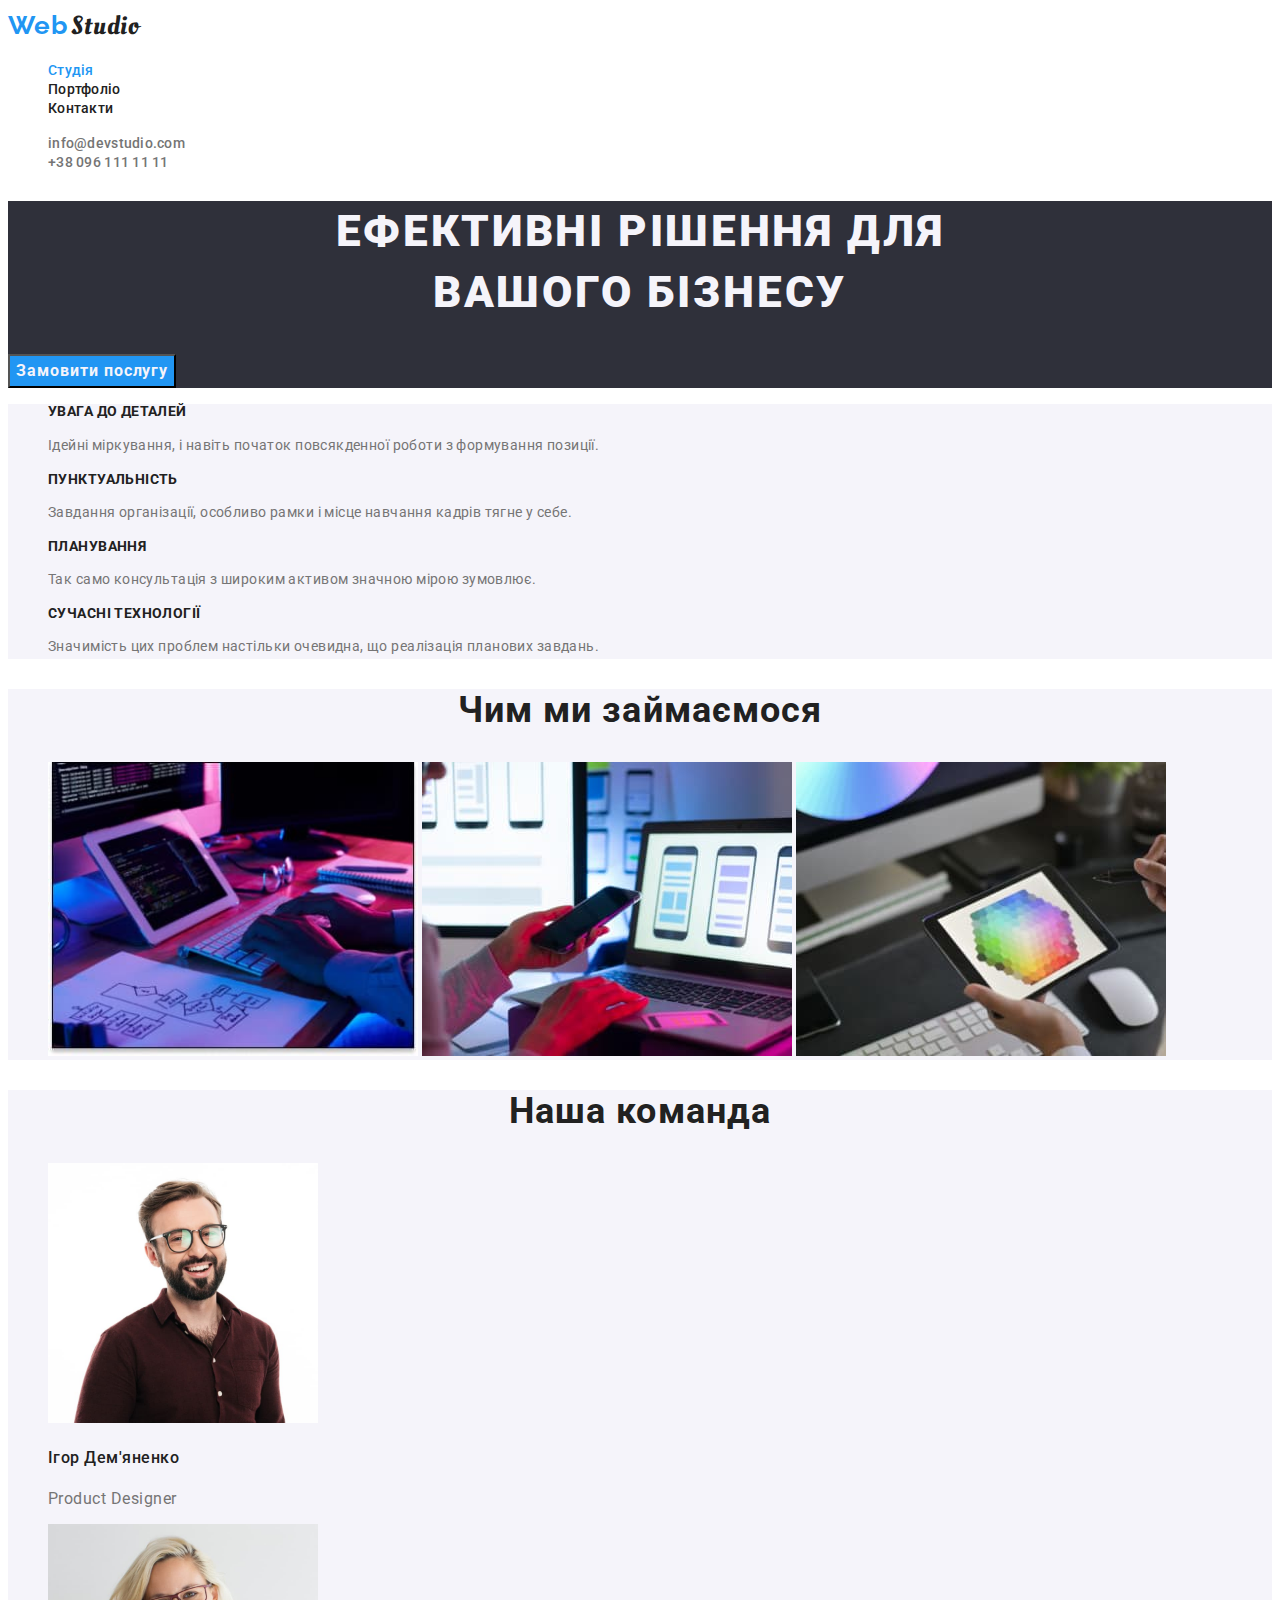
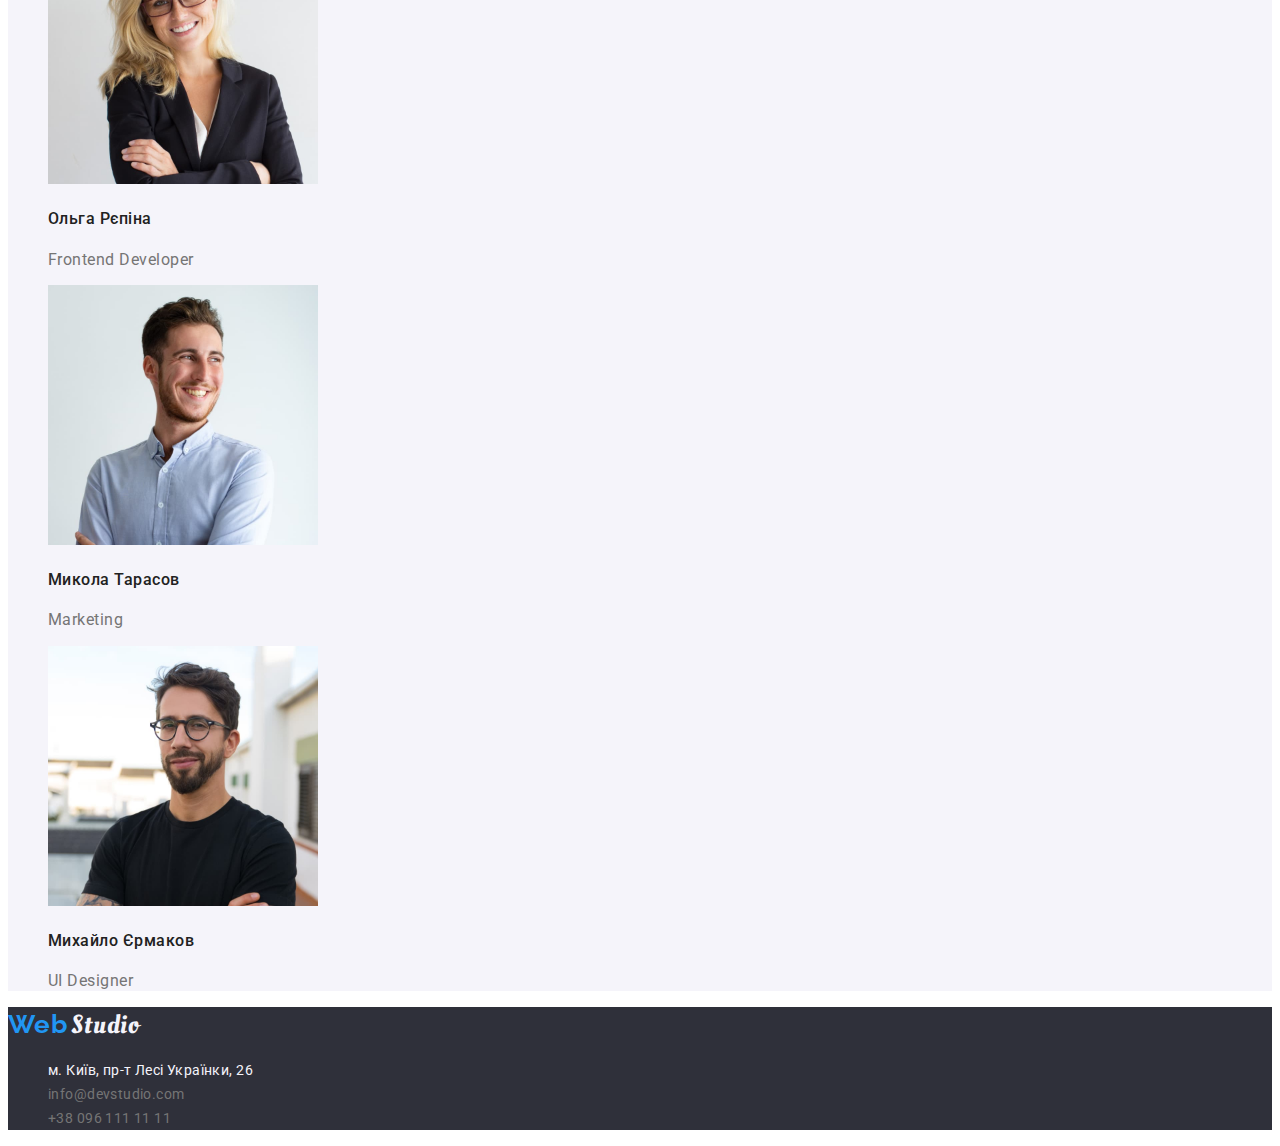
<file: Index.html>
<!DOCTYPE html>
<html lang="en">
<head>
    <meta charset="UTF-8">
    <meta name="viewport" content="width=device-width, initial-scale=1.0">
    <title>Document</title>
    <link rel="stylesheet" href="./css/styles.css">
    <link rel="preconnect" href="https://fonts.googleapis.com">
<link rel="preconnect" href="https://fonts.gstatic.com" crossorigin>
<link href="https://fonts.googleapis.com/css2?family=Oleo+Script&family=Raleway&family=Roboto:wght@400;500;700&display=swap" rel="stylesheet">
</head>
<body>

    <header class="header">
        <nav>
            
            <a href="./index.html" class="link"><span class="logo-first-part logo">Web</span> <span class="logo-second-part logo">Studio</span></a> 

            <ul class="list">
                <li><a href="./index.html" class=" link current ">Студія</a></li>
                <li><a href="./portfolio.html" class="pagination link">Портфоліо</a></li>
                <li><a href="" class="pagination link">Контакти</a></li>
            </ul>
        </nav>
    
            <ul class="list">
                <li> <a href="info@devstudio.com" class="contacts link">info@devstudio.com</a></li>
                <li> <a href="+380961111111" class="contacts link">+38 096 111 11 11</a></li>
            </ul>
    </header>

    <main>
    <section class="cta-section">
        <h1 class="slogan">Ефективні рішення для <br> вашого бізнесу</h1>
        <button type="button" class="cta-button button"> Замовити послугу</button>
    </section>

        <section class="benefits">
            <h2 class="visually-hidden">Переваги</h2>
            <ul class="list">
                <li>
                    <h3 class="benefits-title">УВАГА ДО ДЕТАЛЕЙ</h3>
                    <p class="benefits-text">Ідейні міркування, і навіть початок повсякденної роботи з формування позиції.</p>
                </li>
                <li>
                    <h3 class="benefits-title">ПУНКТУАЛЬНІСТЬ</h3>
                    <p class="benefits-text">Завдання організації, особливо рамки і місце навчання кадрів тягне у себе.</p>
                </li>
                <li>
                    <h3 class="benefits-title">ПЛАНУВАННЯ</h3>
                    <p class="benefits-text">Так само консультація з широким активом значною мірою зумовлює.</p>
                </li>
                <li>
                    <h3 class="benefits-title">СУЧАСНІ ТЕХНОЛОГІЇ</h3>
                    <p class="benefits-text">Значимість цих проблем настільки очевидна, що реалізація планових завдань.</p>
                </li>
            </ul>
        </section>

        <section class="our-work">
            <h2 class="our-work-title">Чим ми займаємося</h2>
        <ul class="list">
            <li>
              <img src="./images/img1.jpg"  alt="Десктопні додатки" width="370" height="294">
              <img src="./images/img2.jpg"  alt="Мобільні додатки" width="370" height="294">
              <img src="./images/img3.jpg"  alt="Дизайнерські рішення" width="370" height="294">
            </li>
        </ul>
        </section>

        <section class="our-team">
            <h2 class="our-team-title">Наша команда</h2>

         <ul class="list">
        <li>
            <img src="./images/Ihor-Demyanenko.jpg" alt="Ігор Дем'яненко" width="270" height="260">
            <h4 class="person-name-title">Ігор Дем'яненко</h4>
            <p class="person-name-text">Product Designer</p>
        </li>
        <li>
            <img src="./images/Olga-Repina.jpg" alt="Ольга Рєпіна" width="270" height="260">
            <h4 class="person-name-title">Ольга Рєпіна</h4>
            <p class="person-name-text">Frontend Developer</p>
        </li>
        <li>
           <img src="./images/Mykola-Tarasov.jpg" alt="Микола Тарасов" width="270" height="260">
           <h4 class="person-name-title">Микола Тарасов</h4>
           <p class="person-name-text">Marketing</p>
        </li>
        <li>
           <img src="./images/Mykhailo-Yermakov.jpg" alt="Михайло Єрмаков" width="270" height="260">
           <h4 class="person-name-title">Михайло Єрмаков</h4>
             <p class="person-name-text">UI Designer</p>
        </li>
        </ul>
        </section>
    </main>

    <footer class="footer">

        <a href="./index.html" class="link"><span class="logo-first-part logo">Web</span> <span class="logo-footer-second-part logo">Studio</span></a> 

    <address>
    <ul class="list">
            <li><a href="https://goo.gl/maps/XB4yXC44z2DS1Ke76" class="street-address link">м. Київ, пр-т Лесі Українки, 26</a></li>
            <li><a href="info@devstudio.com" class="contacts-footer link">info@devstudio.com</a></li>
            <li><a href="+380961111111" class="contacts-footer link">+38 096 111 11 11</a></li>
    </ul>
    </address>
    </footer>
</body>
</html>
</file>
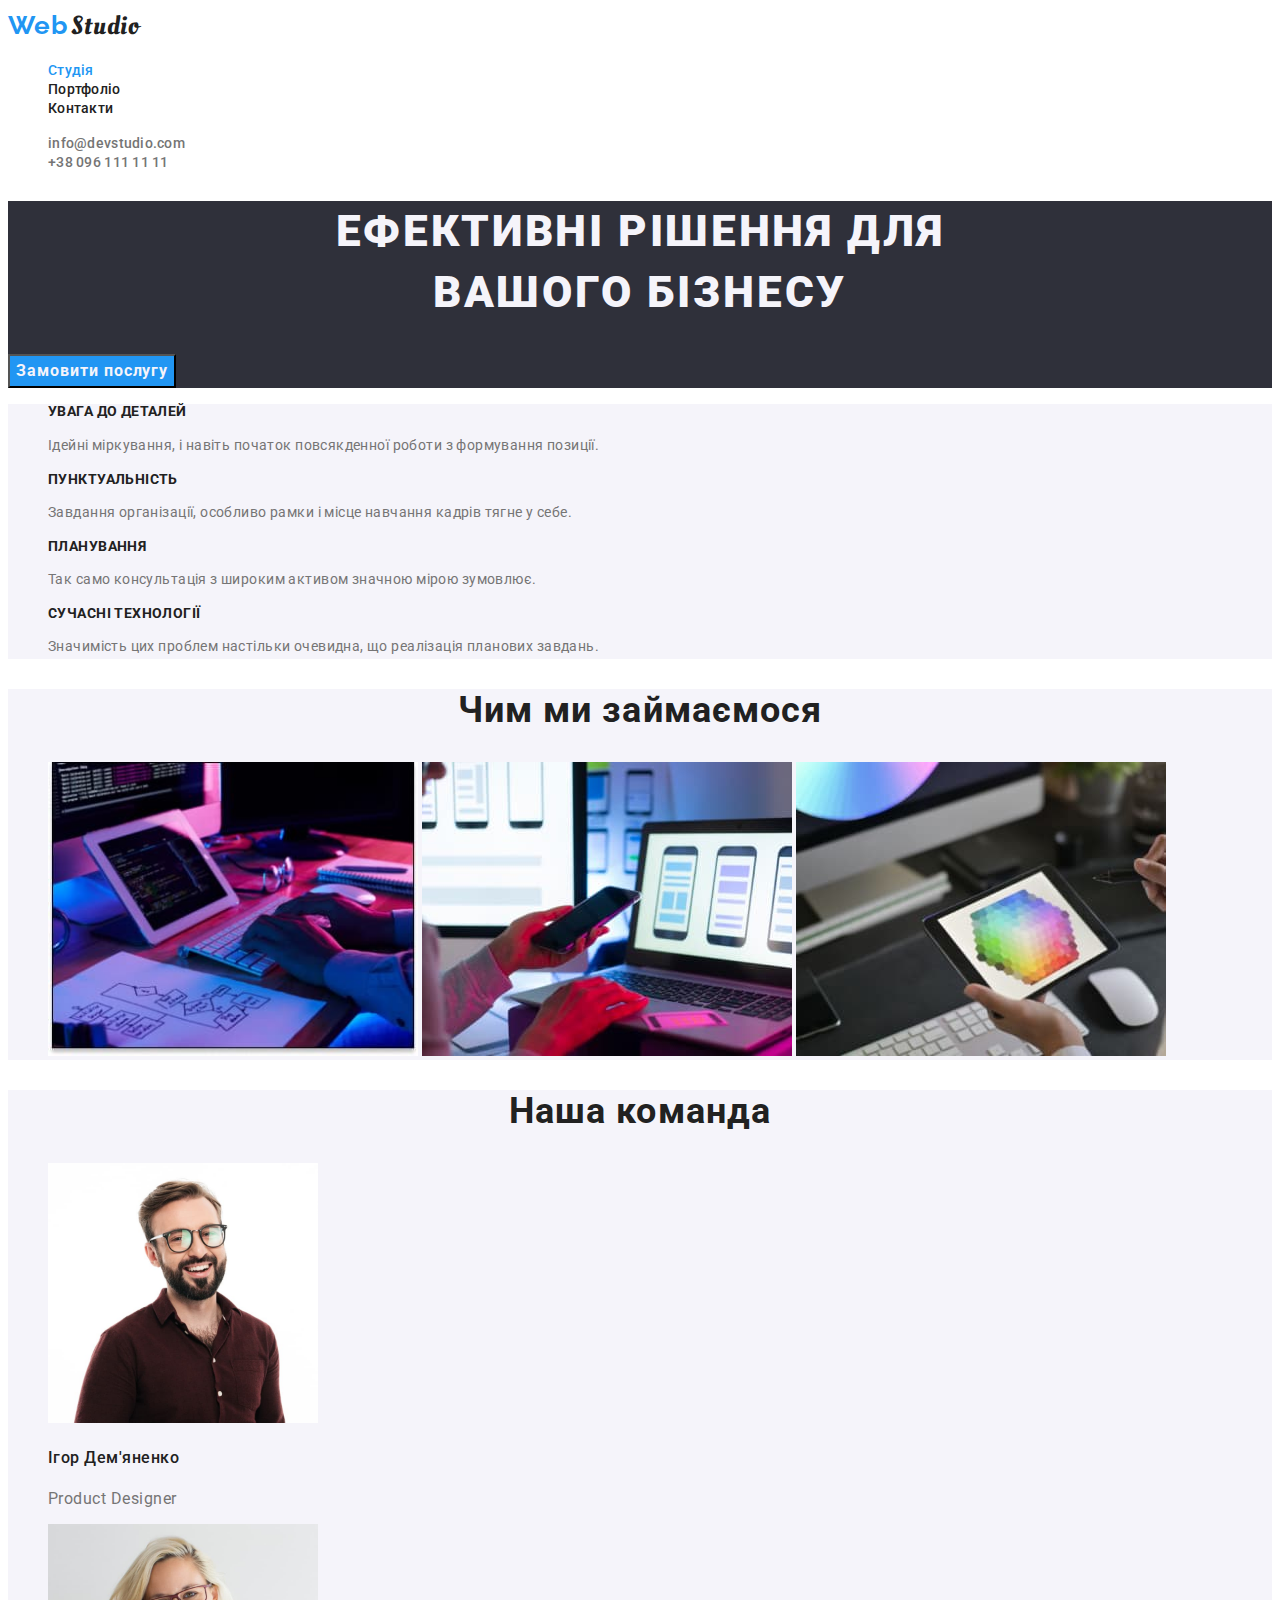
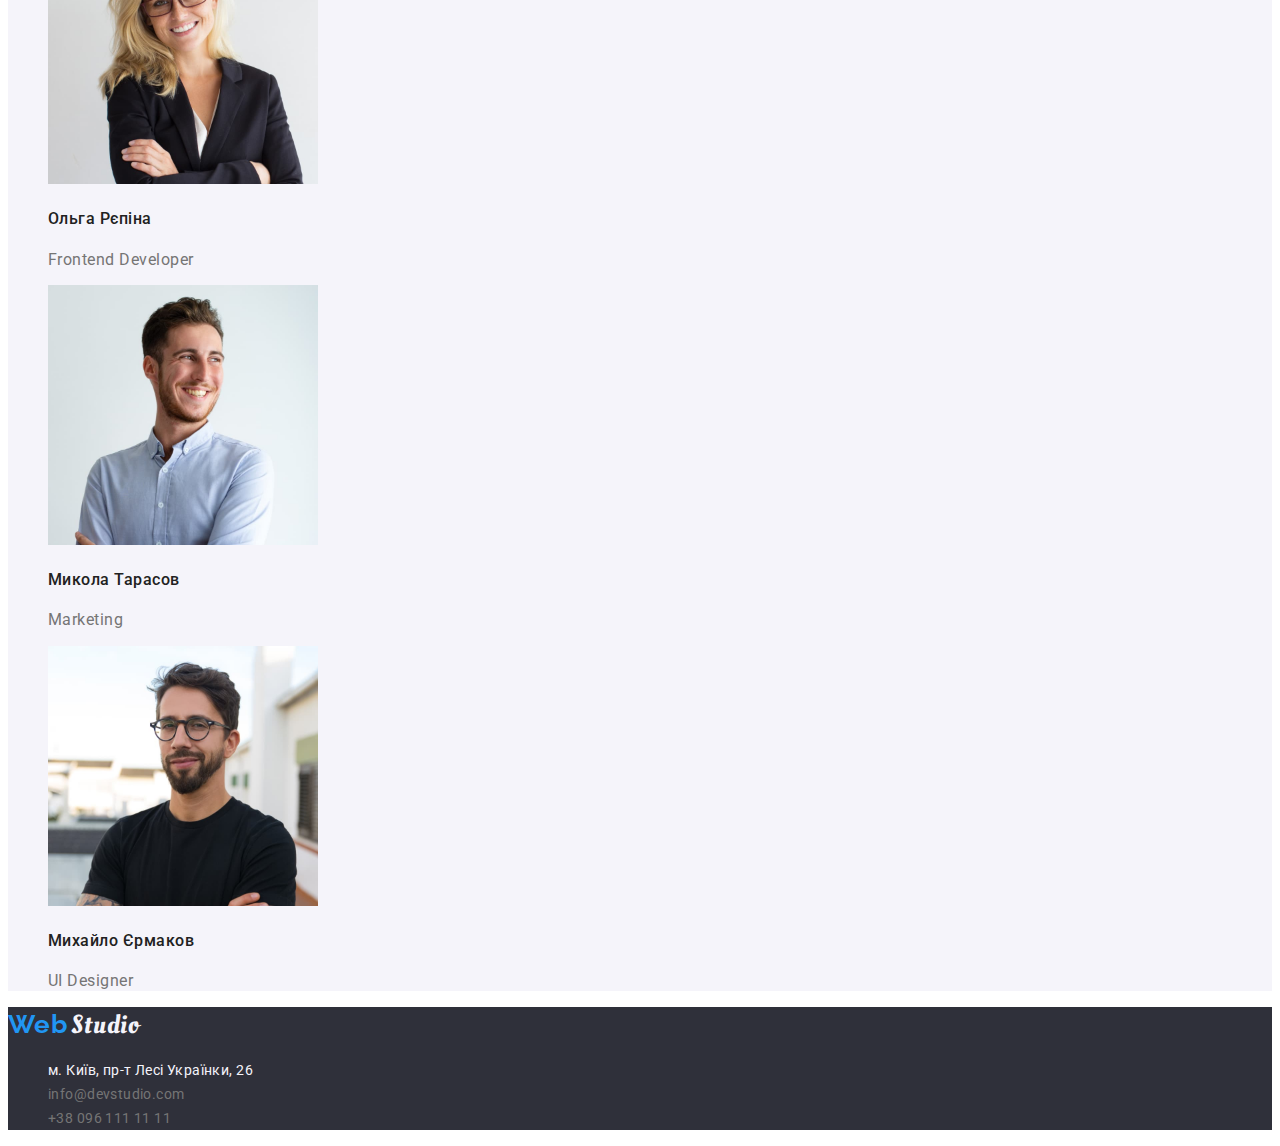
<file: index.html>
<!DOCTYPE html>
<html lang="en">
<head>
    <meta charset="UTF-8">
    <meta name="viewport" content="width=device-width, initial-scale=1.0">
    <title>Document</title>
    <link rel="stylesheet" href="./css/styles.css">
    <link rel="preconnect" href="https://fonts.googleapis.com">
<link rel="preconnect" href="https://fonts.gstatic.com" crossorigin>
<link href="https://fonts.googleapis.com/css2?family=Oleo+Script&family=Raleway&family=Roboto:wght@400;500;700&display=swap" rel="stylesheet">
</head>
<body>

    <header class="header">
        <nav>
            
            <a href="./index.html" class="link"><span class="logo-first-part logo">Web</span> <span class="logo-second-part logo">Studio</span></a> 

            <ul class="list">
                <li><a href="./index.html" class=" link current ">Студія</a></li>
                <li><a href="./portfolio.html" class="pagination link">Портфоліо</a></li>
                <li><a href="" class="pagination link">Контакти</a></li>
            </ul>
        </nav>
    
            <ul class="list">
                <li> <a href="info@devstudio.com" class="contacts link">info@devstudio.com</a></li>
                <li> <a href="+380961111111" class="contacts link">+38 096 111 11 11</a></li>
            </ul>
    </header>

    <main>
    <section class="cta-section">
        <h1 class="slogan">Ефективні рішення для <br> вашого бізнесу</h1>
        <button type="button" class="cta-button button"> Замовити послугу</button>
    </section>

        <section class="benefits">
            <h2 class="visually-hidden">Переваги</h2>
            <ul class="list">
                <li>
                    <h3 class="benefits-title">УВАГА ДО ДЕТАЛЕЙ</h3>
                    <p class="benefits-text">Ідейні міркування, і навіть початок повсякденної роботи з формування позиції.</p>
                </li>
                <li>
                    <h3 class="benefits-title">ПУНКТУАЛЬНІСТЬ</h3>
                    <p class="benefits-text">Завдання організації, особливо рамки і місце навчання кадрів тягне у себе.</p>
                </li>
                <li>
                    <h3 class="benefits-title">ПЛАНУВАННЯ</h3>
                    <p class="benefits-text">Так само консультація з широким активом значною мірою зумовлює.</p>
                </li>
                <li>
                    <h3 class="benefits-title">СУЧАСНІ ТЕХНОЛОГІЇ</h3>
                    <p class="benefits-text">Значимість цих проблем настільки очевидна, що реалізація планових завдань.</p>
                </li>
            </ul>
        </section>

        <section class="our-work">
            <h2 class="our-work-title">Чим ми займаємося</h2>
        <ul class="list">
            <li>
              <img src="./images/img1.jpg"  alt="Десктопні додатки" width="370" height="294">
              <img src="./images/img2.jpg"  alt="Мобільні додатки" width="370" height="294">
              <img src="./images/img3.jpg"  alt="Дизайнерські рішення" width="370" height="294">
            </li>
        </ul>
        </section>

        <section class="our-team">
            <h2 class="our-team-title">Наша команда</h2>

         <ul class="list">
        <li>
            <img src="./images/Ihor-Demyanenko.jpg" alt="Ігор Дем'яненко" width="270" height="260">
            <h4 class="person-name-title">Ігор Дем'яненко</h4>
            <p class="person-name-text">Product Designer</p>
        </li>
        <li>
            <img src="./images/Olga-Repina.jpg" alt="Ольга Рєпіна" width="270" height="260">
            <h4 class="person-name-title">Ольга Рєпіна</h4>
            <p class="person-name-text">Frontend Developer</p>
        </li>
        <li>
           <img src="./images/Mykola-Tarasov.jpg" alt="Микола Тарасов" width="270" height="260">
           <h4 class="person-name-title">Микола Тарасов</h4>
           <p class="person-name-text">Marketing</p>
        </li>
        <li>
           <img src="./images/Mykhailo-Yermakov.jpg" alt="Михайло Єрмаков" width="270" height="260">
           <h4 class="person-name-title">Михайло Єрмаков</h4>
             <p class="person-name-text">UI Designer</p>
        </li>
        </ul>
        </section>
    </main>

    <footer class="footer">

        <a href="./index.html" class="link"><span class="logo-first-part logo">Web</span> <span class="logo-footer-second-part logo">Studio</span></a> 

    <address>
    <ul class="list">
            <li><a href="https://goo.gl/maps/XB4yXC44z2DS1Ke76" class="street-address link">м. Київ, пр-т Лесі Українки, 26</a></li>
            <li><a href="info@devstudio.com" class="contacts-footer link">info@devstudio.com</a></li>
            <li><a href="+380961111111" class="contacts-footer link">+38 096 111 11 11</a></li>
    </ul>
    </address>
    </footer>
</body>
</html>
</file>
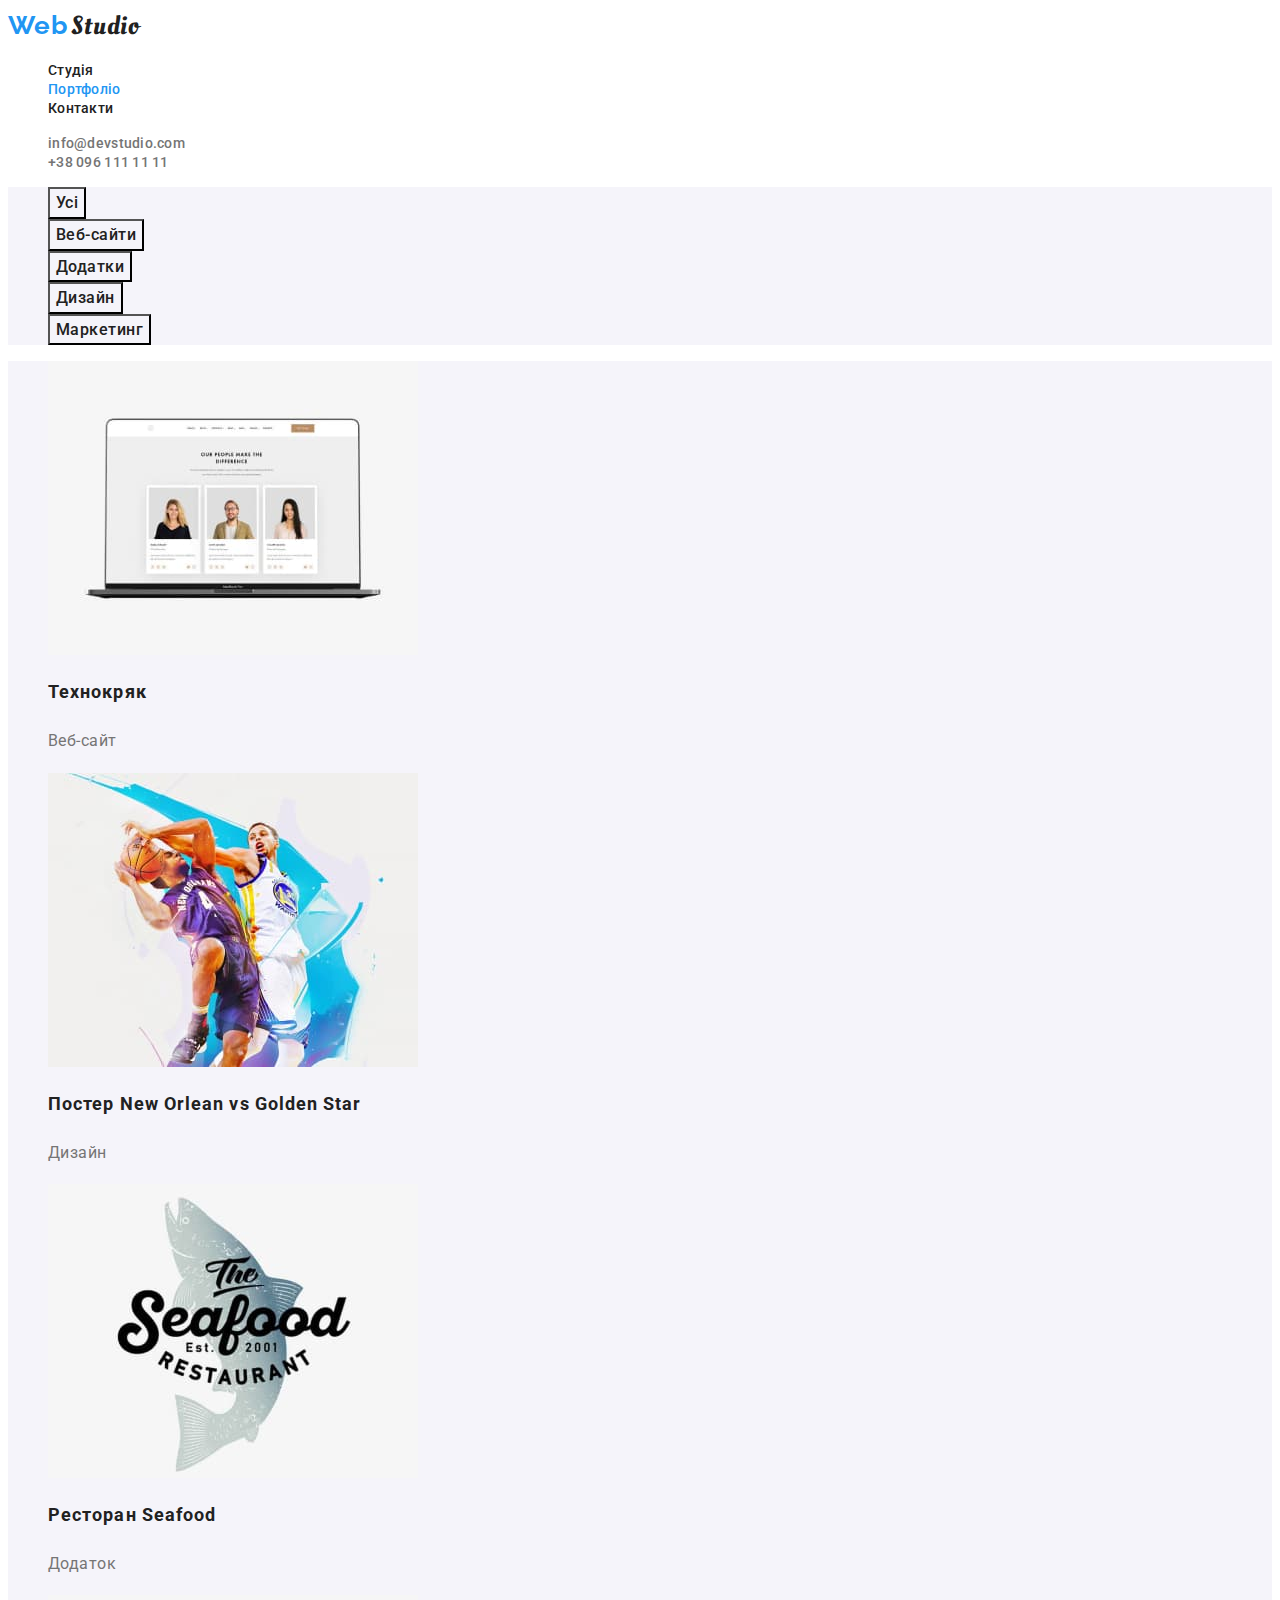
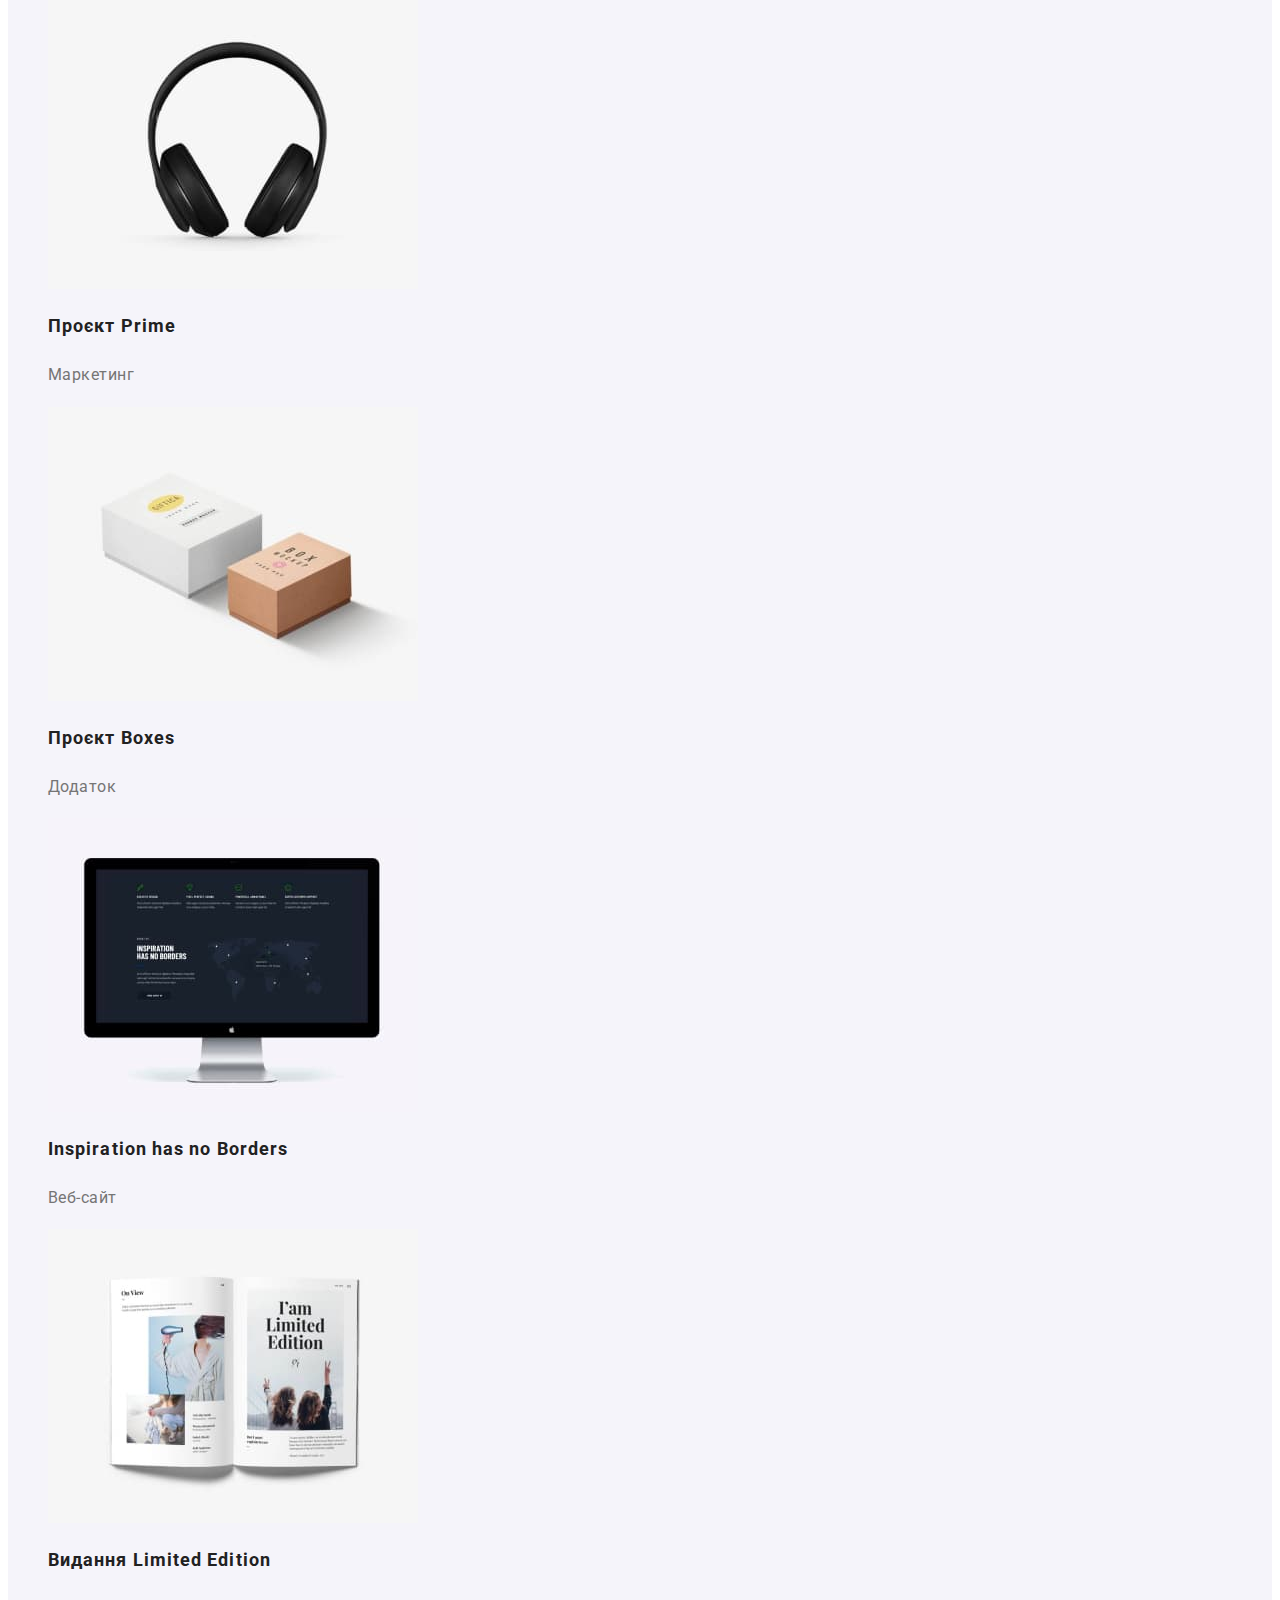
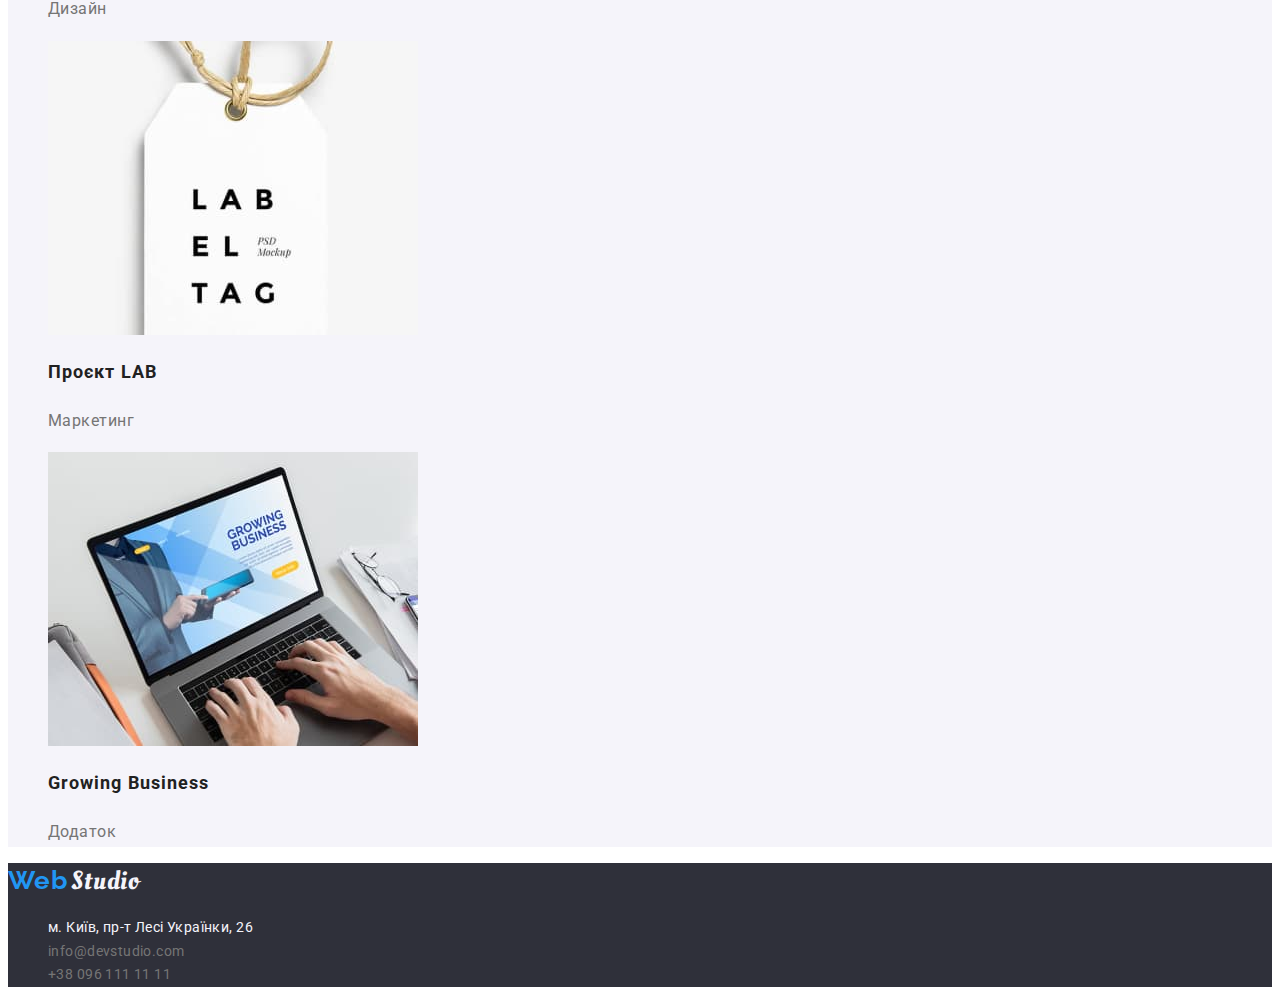
<file: portfolio.html>
<!DOCTYPE html>
<html lang="en">
<head>
    <meta charset="UTF-8">
    <meta name="viewport" content="width=device-width, initial-scale=1.0">
    <title>Document</title>
    <link rel="stylesheet" href="./css/styles.css">
    <link rel="preconnect" href="https://fonts.gstatic.com" crossorigin>
<link href="https://fonts.googleapis.com/css2?family=Oleo+Script&family=Raleway&family=Roboto:wght@400;500;700&display=swap" rel="stylesheet">   
</head>
<body>
    <header class="header">
        <nav>
            
            <a href="./index.html" class="link"><span class="logo-first-part logo">Web</span> <span class="logo-second-part logo">Studio</span></a> 

            <ul class="list">
                <li><a href="./index.html" class="pagination link">Студія</a></li>
                <li><a href="./portfolio.html" class=" link current">Портфоліо</a></li>
                <li><a href="" class="pagination link">Контакти</a></li>
            </ul>
        </nav>
    
            <ul class="list">
                <li> <a href="info@devstudio.com" class="contacts link">info@devstudio.com</a></li>
                <li> <a href="+380961111111" class="contacts link">+38 096 111 11 11</a></li>
            </ul>

        
    </header>

    <main>
        <section class="filter-categories"> 

            <h1 class="visually-hidden">Роботи</h1>
        <ul class="list">
          <li><button type="button" class="button-filter">Усі</button></li>
          <li><button type="button" class="button-filter">Веб-сайти</button></li>
          <li><button type="button" class="button-filter">Додатки</button></li>
          <li><button type="button" class="button-filter">Дизайн</button></li>
          <li><button type="button" class="button-filter">Маркетинг</button></li>
        </ul>
        </section>

        <section class="finished-works">
<ul class="list">
    <li><a href="" class="work-list">
        <img src="./images/Technocrack.jpg" alt="Технокряк" width="370" height="294">
        <h2 class="work-name">Технокряк</h2>
        <p class="class-name">Веб-сайт</p></a>
    </li>
    <li><a href="" class="work-list">
        <img src="./images/Poster-New-Orleans-vs-Golden-Star.jpg" alt="Постер New Orlean vs Golden Star"  width="370" height="294">
        <h2 class="work-name">Постер New Orlean vs Golden Star</h2>
        <p class="class-name">Дизайн</p></a>
    </li>
    <li><a href="" class="work-list">
        <img src="./images/Restaurant-Seafood.jpg" alt="Ресторан Seafood"  width="370" height="294">
        <h2 class="work-name">Ресторан Seafood</h2>
        <p class="class-name">Додаток</p></a>
    </li>
    <li><a href="" class="work-list">
        <img src="./images/Project-Prime.jpg" alt="Проєкт Prime"  width="370" height="294">
        <h2 class="work-name">Проєкт Prime</h2>
        <p class="class-name">Маркетинг</p></a>
    </li>
    <li><a href="" class="work-list">
        <img src="./images/Project-Boxes.jpg" alt="Проєкт Boxes"  width="370" height="294">
        <h2 class="work-name">Проєкт Boxes</h2>
        <p class="class-name">Додаток </p></a>
    </li>
    <li><a href="" class="work-list">
        <img src="./images/Inspiration-has-no-Borders.jpg" alt="Inspiration has no Borders"  width="370" height="294">
        <h2 class="work-name">Inspiration has no Borders</h2>
        <p class="class-name">Веб-сайт</p></a>
    </li>
    <li><a href="" class="work-list">
        <img src="./images/Edition-Limited-Edition.jpg" alt="Видання Limited Edition"  width="370" height="294">
        <h2 class="work-name">Видання Limited Edition</h2>
        <p class="class-name">Дизайн</p></a>
    </li>
    <li><a href="" class="work-list">
        <img src="./images/Project-LAB.jpg" alt="Проєкт LAB"  width="370" height="294">
        <h2 class="work-name">Проєкт LAB</h2>
        <p class="class-name">Маркетинг</p></a>
    </li>
    <li><a href="" class="work-list">
        <img src="./images/Growing-Business.jpg" alt="Growing Business"  width="370" height="294" >
        <h2 class="work-name">Growing Business</h2>
        <p class="class-name">Додаток</p></a>
</ul>
        </section>
    </main>
    <footer class="footer">

        <a href="./index.html" class="link"><span class="logo-first-part logo">Web</span> <span class="logo-footer-second-part logo">Studio</span></a> 

    <address>
    <ul class="list">
            <li><a href="https://goo.gl/maps/XB4yXC44z2DS1Ke76" class="street-address link">м. Київ, пр-т Лесі Українки, 26</a></li>
            <li><a href="info@devstudio.com" class="contacts-footer link">info@devstudio.com</a></li>
            <li><a href="+380961111111" class="contacts-footer link">+38 096 111 11 11</a></li>
    </ul>
    </address>
    </footer>
</body>
</html>
</file>
<file: css/styles.css>
:root{
--title-text-color:#212121;  
--paragraph-text-color:#757575;
--hover-color:#2196F3;
--background-hero-color:#F5F4FA;
--background-color:#2F303A;
--fontsize-text: 14px;

}

body{
    font-family: Roboto, sans-serif;  
}
.header{
color: var(--background-hero-color)
}

.link{
    text-decoration: none;
    font-style: normal;
}

.list{
    list-style: none;
}

.current{
color: var(--hover-color);
font-size: var(--fontsize-text);
font-weight: 500;
line-height: 1.1;
letter-spacing: 0.02em;

}
    
.visually-hidden {
    position: absolute;
    width: 1px;
    height: 1px;
    margin: -1px;
    border: 0;
    padding: 0;
    white-space: nowrap;
    clip-path: inset(100%);
    clip: rect(0 0 0 0);
    overflow: hidden;
}
/* Логотип */

.logo{

    font-size: 26px;
    letter-spacing: 0.03em;
}

.logo-first-part{
    color: var(--hover-color) ;
    font-family: Raleway, sans-serif;
    font-weight: 700;
    line-height: 1.2;
}

.logo-second-part{
color: var(--title-text-color);
font-family: Oleo Script, sans-serif;
font-weight: 400;
line-height: 1.4; 
/* Друга частина лого: в домашці написано що має має використовуватися Oleo Script але він взагалі не схожий */
}

/* Навігація по сторінках */


.pagination{
color: var(--title-text-color);
font-size: var(--fontsize-text);
font-weight: 500;
line-height: 1.1;
letter-spacing: 0.02em;
}

.pagination:hover,
.pagination:focus{
    color: #2196F3;
}

/* Контактні дані */

.contacts {
color: var(--paragraph-text-color);
font-size: var(--fontsize-text);
font-weight: 500;
line-height: 1.1;
letter-spacing: 0.02em;
}   

.contacts:hover,
.contacts:focus{
color: var(--hover-color);
}

/* Секція замовлення послуги */

.cta-section{
    background-color:#2F303A ;
}

.slogan{
color: var(--background-hero-color);
font-size: 44px;
font-weight: 900;
line-height: 1.4;
letter-spacing: 0.06em;
text-align: center;
text-transform: uppercase;
}

.cta-button{
color: var(--background-hero-color);
background-color: var(--hover-color);
font-size: 16px;
font-weight: 700;
line-height: 1.8;
letter-spacing: 0.06em;
cursor: pointer;
font-family: inherit;


/* display: flex;
align-items: center;
text-align: center;  
У Діми є ці значення але вони ні на що не впливають*/
} 

/* переваги */

.benefits{
    background-color: var(--background-hero-color);
}
    
.benefits-title{
color: var(--title-text-color);
font-size: 14px;
font-weight: 700;
line-height: 1.1;
letter-spacing: 0.03em;

}

.benefits-text{
color: var(--paragraph-text-color);
font-size: 14px;
font-weight: 400;
line-height: 1.7;
letter-spacing: 0.03em;

}

/* Наша робота */
.our-work{
background-color: var(--background-hero-color);
}

.our-work-title{
color: var(--title-text-color);
font-size: 36px;
font-weight: 700;
line-height: 1.2;
letter-spacing: 0.03em;
text-align: center;

}

/* Наша команда */

.our-team{
    background-color: var(--background-hero-color);
}

.our-team-title{
color: var(--title-text-color);
font-size: 36px;
font-weight: 700;
line-height: 1.2;
letter-spacing: 0.03em;
text-align: center;
}

.person-name-title{
color: var(--title-text-color);
font-size: 16px;
font-weight: 500;
line-height: 1.2;
letter-spacing: 0.03em;

}

.person-name-text{
color: var(--paragraph-text-color);
font-size: 16px;
font-weight: 400;
line-height: 1.2;
letter-spacing: 0.03em;

}

/* футер студії */

.footer{
background-color: var(--background-color);
}

.logo-footer-second-part{
color: var(--background-hero-color);
font-family: Oleo Script, sans-serif;
font-weight: 400;
line-height: 1.4; /* Друга частина лого: в домашці написано що має має використовуватися Oleo Script але він взагалі не схожий */

}

.street-address{
color: var(--background-hero-color);
font-size: 14px;
font-weight: 400;
line-height: 1.7;
letter-spacing: 0.03em;
}

.street-address:hover,
.street-address:focus{
    color: #2196F3;
}

.contacts-footer{
    color: var(--paragraph-text-color);
    font-size: 14px;
    font-weight: 400;
    line-height: 1.7;
    letter-spacing: 0.03em;
}

.contacts-footer:hover,
.contacts-footer:focus{
    color: #2196F3;
}

/* Фільтрація обєктів */

.filter-categories{
    background-color: var(--background-hero-color);
}

.button-filter{
color: var(--title-text-color);
font-size: 16px;
font-weight: 500;
line-height: 1.6;
letter-spacing: 0.03em;
cursor: pointer;
background: #F5F4FA;
font-family: inherit;
/*  text-align: center; знову ні на що не впливає */


}

.button-filter:hover,
.button-filter:focus{
background-color: var(--hover-color);
color: var(--background-hero-color);
}

/* портфоліо */

.finished-works{
    background-color: var(--background-hero-color);
}

.work-list{
text-decoration: none;
}

.work-name{
color: var(--title-text-color);
font-size: 18px;
font-weight: 700;
line-height: 2;
letter-spacing: 0.06em;

}

.class-name{
color: var(--paragraph-text-color);
font-size: 16px;
font-weight: 400;
line-height: 1.9;
letter-spacing: 0.03em;
}
</file>
